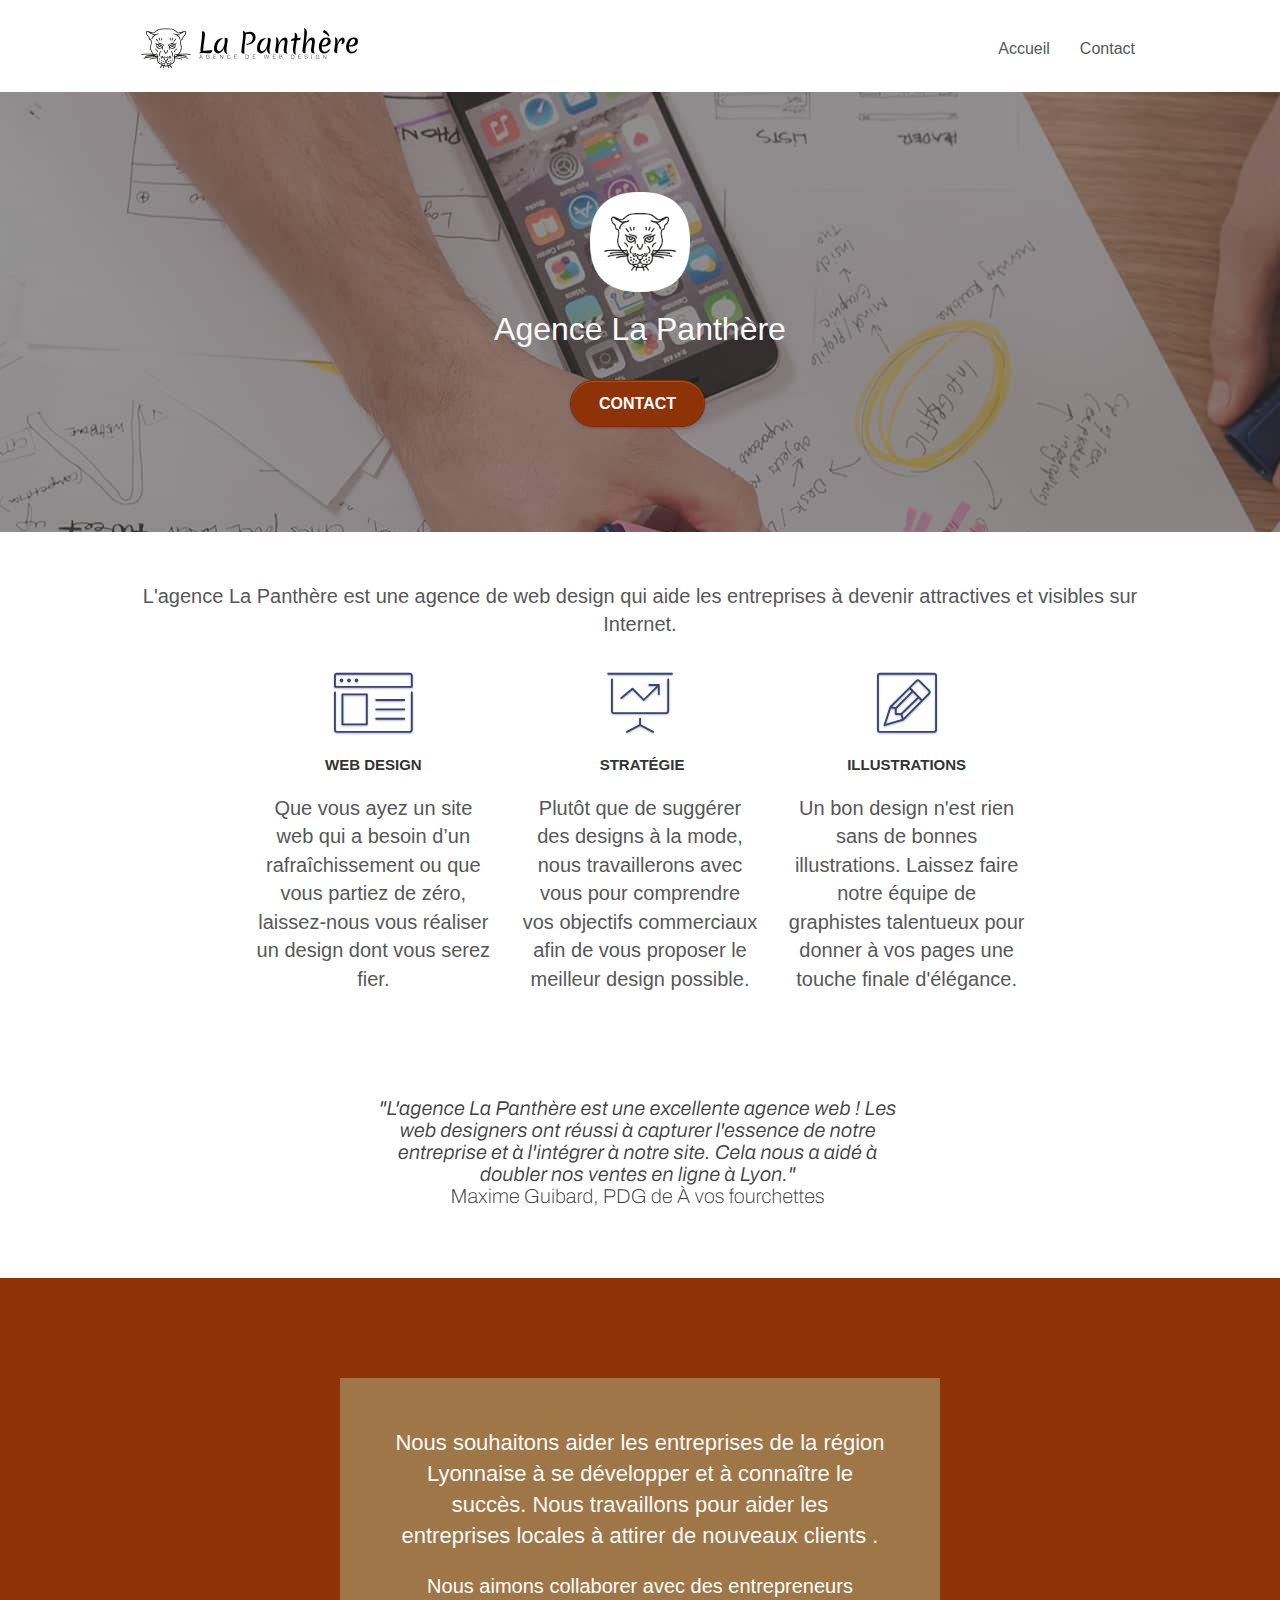
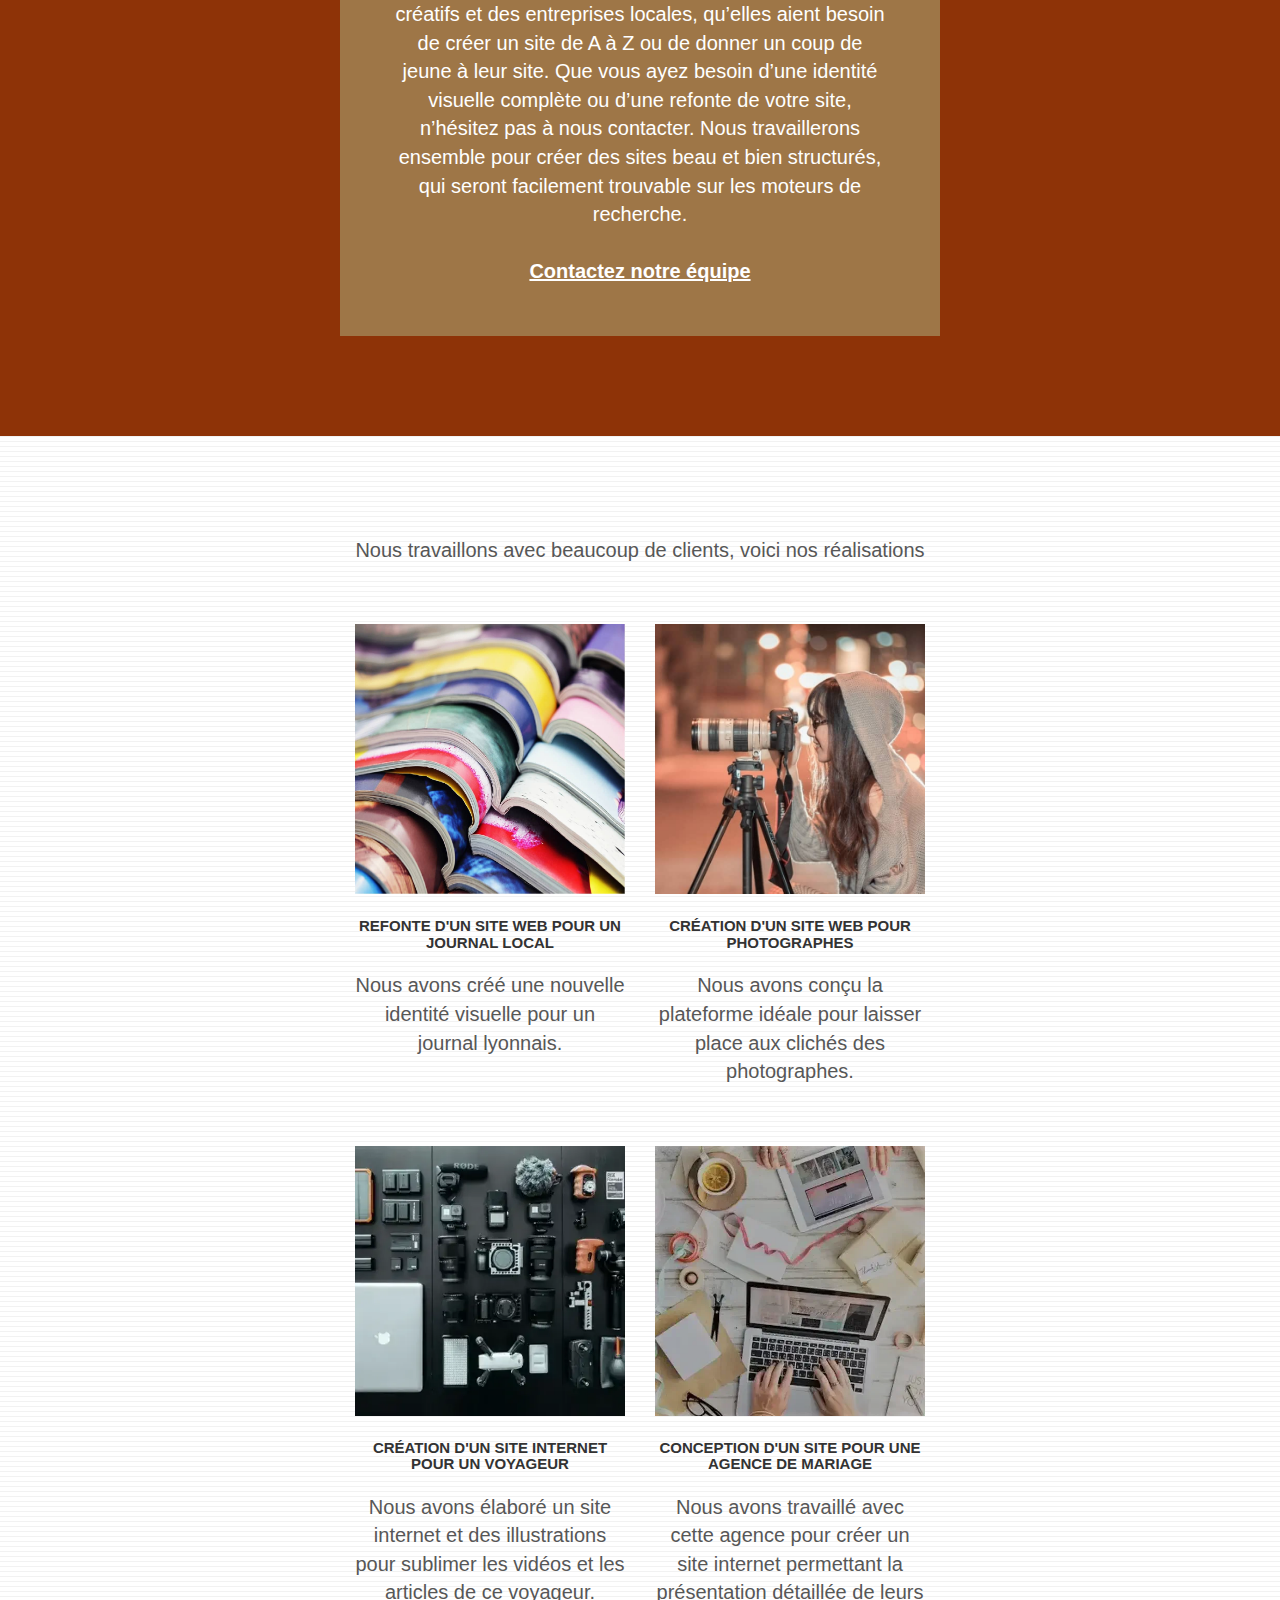
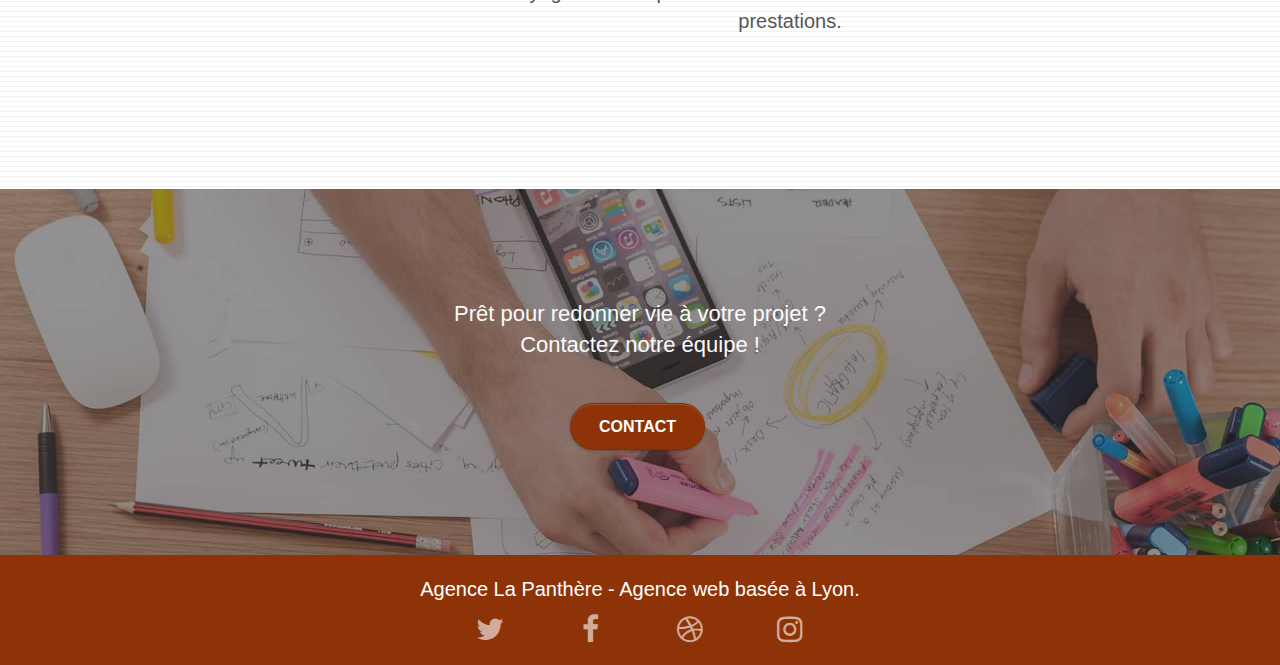
<file: index.html>
<!doctype html>
<html lang="fr">

<head>
	<meta charset="utf-8">
	<meta name="description" content="L'agence La Panthère, située à Lyon, propose ses services en web design aux entreprises de la région, 
	désireuses de développer leur attractivité et leur visibilité sur Internet. Nos points forts: stratégie et création, impliquée et à l'écoute, réactive et efficace, 
	tout cela dans le respect de l'essence de votre entreprise.
	">
	<meta name="viewport" content="width=device-width, initial-scale=1.0, viewport-fit=cover">
	<link rel="shortcut icon" type="image/png" href="favicon.jpg">

	<link rel="stylesheet" type="text/css" href="./css/bootstrap.min.css">
	<link rel="stylesheet" type="text/css" href="style.css">
	<link rel="stylesheet" type="text/css" href="./css/font-awesome.min.css">
	<link rel="stylesheet" type="text/css" href="./css/et-line.min.css">


	<script src="./js/jquery-2.1.0.min.js"></script>
	<script src="./js/bootstrap.min.js"></script>
	<script src="./js/blocs.min.js"></script>
	<script src="./js/jquery.touchSwipe.min.js" defer></script>
	<script src="./js/gmaps.min.js"></script>

	<title>La Panthere Agence Web Design Lyon</title>


	<!-- Analytics -->

	<!-- Analytics END -->

</head>

<body>
	<!-- Principal conteneur -->
	<div class="page-container">

		<!-- bloc-0 -->
		<div class="bloc bgc-white l-bloc " id="bloc-0">
			<div class="container bloc-sm">

				<nav class="navbar row">
					<div class="navbar-header">
						<a class="navbar-brand" href="index.html"><img src="./img/agence-la-panthere-monochrome.svg"
								alt="logo agence web design La Panthere lyon" height="40" /></a>
						<button id="nav-toggle" type="button" class="ui-navbar-toggle navbar-toggle"
							data-toggle="collapse" data-target=".navbar-1">
							<span class="sr-only">Toggle navigation</span><span class="icon-bar"></span><span
								class="icon-bar"></span><span class="icon-bar"></span>
						</button>
					</div>
					<div class="collapse navbar-collapse navbar-1 special-dropdown-nav">
						<ul class="site-navigation nav navbar-nav">
							<li>
								<a href="index.html">Accueil</a>
							</li>
							<li>
							</li>
							<li>
								<a href="contact.html">Contact</a>
							</li>
						</ul>
					</div>
				</nav>
			</div>
		</div>
		<!-- bloc-0 END -->

		<!-- bloc-1-presentation -->
		<div class="bloc bgc-dark-slate-blue bg-banniere d-bloc bg-t-edge bloc-bg-texture texture-paper b-parallax"
			id="bloc-1-hero">
			<div class="container bloc-lg">
				<div class="row tight-width-whitespace">
					<div class="col-sm-12">
						<img src="./img/logo.png" class="center-block image-resize-mode" width="100"
							alt="Agence web design La Panthère, lyon, logo" />
						<h1 class="text-center hero-bloc-text tc-white ">
							Agence La Panthère
						</h1>
						<div class="text-center">
							<a href="contact.html" class="btn btn-lg btn-clean btn-rd cta-hero btn-atomic-tangerine"
								id="cta-hero">Contact</a>
						</div>
					</div>
				</div>
			</div>
		</div>
		<!-- bloc-1-presentation END -->

		<!-- bloc-2-services -->
		<div class="bloc bgc-white l-bloc" id="bloc-2-services">
			<div class="container bloc-md">
				<div class="row">
					<div class="col-sm-12 text-center">
						<p>L'agence La Panthère est une agence de web design qui aide les entreprises à devenir
							attractives et visibles sur Internet.</p>
					</div>
				</div>
				<div class="row voffset-lg med-width-whitespace">
					<div class="col-sm-4">
						<div class="text-center">
							<span class="et-icon-browser sm-shadow icon-dark-slate-blue icons icon-lg"></span>
						</div>
						<h3 class="mg-md text-center">
							Web design
						</h3>
						<p class="text-center ">
							Que vous ayez un site web qui a besoin d&rsquo;un rafraîchissement ou que vous partiez de
							zéro, laissez-nous vous réaliser un design dont vous serez fier.
						</p>
					</div>
					<div class="col-sm-4">
						<div class="text-center">
							<span class="et-icon-presentation sm-shadow icon-dark-slate-blue icons icon-lg"></span>
						</div>
						<h3 class="mg-md text-center">
							&nbsp;Stratégie
						</h3>
						<p class="text-center ">
							Plutôt que de suggérer des designs à la mode, nous travaillerons avec vous pour comprendre
							vos objectifs commerciaux afin de vous proposer le meilleur design possible.<br>
						</p>
					</div>
					<div class="col-sm-4">
						<div class="text-center">
							<span class="et-icon-edit sm-shadow icon-dark-slate-blue icons icon-lg"></span>
						</div>
						<h3 class="mg-md text-center">
							Illustrations
						</h3>
						<p class="text-center ">
							Un bon design n'est rien sans de bonnes illustrations. Laissez faire notre équipe de
							graphistes talentueux pour donner à vos pages une touche finale d'élégance.
						</p>
					</div>
				</div>
				<div class="row voffset-lg voffset">
					<div class="col-xs-12 col-md-8 col-md-offset-2 text-center">
						<img alt="avis client, maxime guibard, pdg de à vos fourchettes, services la panthère lyon, stratégie web"
							src="./img/citation.png" />
					</div>
				</div>
			</div>
		</div>
		<!-- bloc-2-services END -->

		<!-- bloc-3-what-i-do -->
		<div class="bloc tc-white bgc-atomic-tangerine bg-presentation d-bloc bloc-bg-texture texture-paper b-parallax"
			id="bloc-3-what-i-do">
			<div class="container bloc-lg">
				<div class="row tight-width-whitespace black-background">
					<div class="col-sm-12">
						<h2 class="mg-md text-center tc-white">
							Nous souhaitons aider les entreprises de la région Lyonnaise à se développer et à connaître
							le succès. Nous travaillons pour aider les entreprises locales à attirer de nouveaux clients
							.<br>
						</h2>
						<p class="text-center white">
							Nous aimons collaborer avec des entrepreneurs créatifs et des entreprises locales, qu’elles
							aient besoin de créer un site de A à Z ou de donner un coup de jeune à leur site. Que vous
							ayez besoin d’une identité visuelle complète ou d’une refonte de votre site, n’hésitez pas à
							nous contacter. Nous travaillerons ensemble pour créer des sites beau et bien structurés,
							qui seront facilement trouvable sur les moteurs de recherche. <br><br><a
								class="ltc-white bold-link" href="contact.html">Contactez notre équipe</a><br>
						</p>
					</div>
				</div>
			</div>
		</div>
		<!-- bloc-3-what-i-do END -->

		<!-- bloc-4-portfolio -->
		<div class="bloc bgc-white bg-lines-h2-bg bg-repeat l-bloc" id="bloc-4-portfolio">
			<div class="container bloc-lg">
				<div class="row">
					<div class="col-sm-12 text-center">
						<p>Nous travaillons avec beaucoup de clients, voici nos réalisations</p>
					</div>
				</div>
				<div class="row tight-width-whitespace portfolio-row">
					<div class="col-sm-6">
						<a href="#" data-lightbox="img/1.jpg" data-gallery-id="gallery-1"
							data-caption="Refonte d'un site web pour un journal local" data-frame="snapshot-lb"><img
								src="./img/1.jpg" alt=" Refonte d'un site web pour un journal"
								class="img-responsive portfolio-thumb" /></a>
						<h3 class="mg-md text-center">
							Refonte d'un site web pour un journal local
						</h3>
						<p class="text-center">
							Nous avons créé une nouvelle identité visuelle pour un journal lyonnais.
						</p>
					</div>
					<div class="col-sm-6">
						<a href="#" data-lightbox="img/2.jpg" data-gallery-id="gallery-1"
							data-caption="Création d'un site web pour photographes" data-frame="snapshot-lb"><img
								src="./img/2.jpg" class="img-responsive portfolio-thumb"
								alt="Création d'un site web pour photographes" /></a>
						<h3 class="mg-md text-center">
							Création d'un site web pour photographes
						</h3>
						<p class="text-center">
							Nous avons conçu la plateforme idéale pour laisser place aux clichés des photographes.
						</p>
					</div>
				</div>
				<div class="row tight-width-whitespace portfolio-row">
					<div class="col-sm-6">
						<a href="#" data-lightbox="img/3.webp data-gallery-id=" gallery-1"
							data-caption="Création d'un site internet pour un voyageur" data-frame="snapshot-lb"><img
								src="./img/3.webp" class="img-responsive portfolio-thumb"
								alt="Création d'un site web pour un voyageur" /></a>
						<h3 class="mg-md text-center">
							Création d'un site internet pour un voyageur
						</h3>
						<p class="text-center">
							Nous avons élaboré un site internet et des illustrations pour sublimer les vidéos et les
							articles de ce voyageur.
						</p>
					</div>
					<div class="col-sm-6">
						<a href="#" data-lightbox="img/4.webp" data-gallery-id="gallery-1"
							data-caption="Conception d'un site pour une agence de mariage" data-frame="snapshot-lb"><img
								src="./img/4.webp" class="img-responsive portfolio-thumb"
								alt="Création d'un site web pour une agence de mariage" /></a>
						<h3 class="mg-md text-center">
							Conception d'un site pour une agence de mariage
						</h3>
						<p class="text-center">
							Nous avons travaillé avec cette agence pour créer un site internet permettant la
							présentation détaillée de leurs prestations.
						</p>
					</div>
				</div>
			</div>
		</div>
		<!-- bloc-4-portfolio END -->

		<!-- bloc-5-cta -->
		<div class="bloc bgc-dark-slate-blue bg-banniere d-bloc bloc-bg-texture texture-paper" id="bloc-5-cta">
			<div class="container bloc-lg">
				<div class="row">
					<h2 class="mg-md text-center tc-white">
						Prêt pour redonner vie à votre projet ?<br>Contactez notre équipe !
					</h2>
					<div class="col-sm-12 text-center">
						<a href="contact.html"
							class="btn btn-atomic-tangerine btn-clean btn-rd btn-lg cta-hero">Contact</a>
					</div>
				</div>
			</div>
		</div>
		<!-- bloc-5-cta END -->

		<!-- Footer - bloc-8 -->
		<div class="bloc bgc-atomic-tangerine d-bloc" id="bloc-8">
			<div class="container bloc-sm">
				<div class="row">
					<div class="col-sm-12">
						<p class="text-center white">
							Agence La Panthère - Agence web basée à Lyon.<br>
						</p>
						<div class="row row-no-gutters social">
							<div class="col-sm-3">
								<div class="text-center">
									<a aria-label="twitter" class="social" href="https://twitter.com/?lang=fr"><span
											class="fa fa-twitter icon-md"></span></a>
								</div>
							</div>
							<div class="col-sm-3">
								<div class="text-center">
									<a aria-label="facebook" class="social" href="https://fr-fr.facebook.com/"><span
											class="fa fa-facebook icon-md"></span></a>
								</div>
							</div>
							<div class="col-sm-3">
								<div class="text-center">
									<a aria-label="dribbble" class="social" href="https://dribbble.com/"><span
											class="fa fa-dribbble icon-md"></span></a>
								</div>
							</div>
							<div class="col-sm-3">
								<div class="text-center">
									<a aria-label="instagram" class="social"
										href="https://www.instagram.com/?hl=fr"><span
											class="fa fa-instagram icon-md"></span></a>
								</div>
							</div>
						</div>
					</div>
				</div>
			</div>
		</div>
		<!-- Footer - bloc-8 END -->

	</div>
	<!-- Principal conteneur END -->


</body>

</html>
</file>
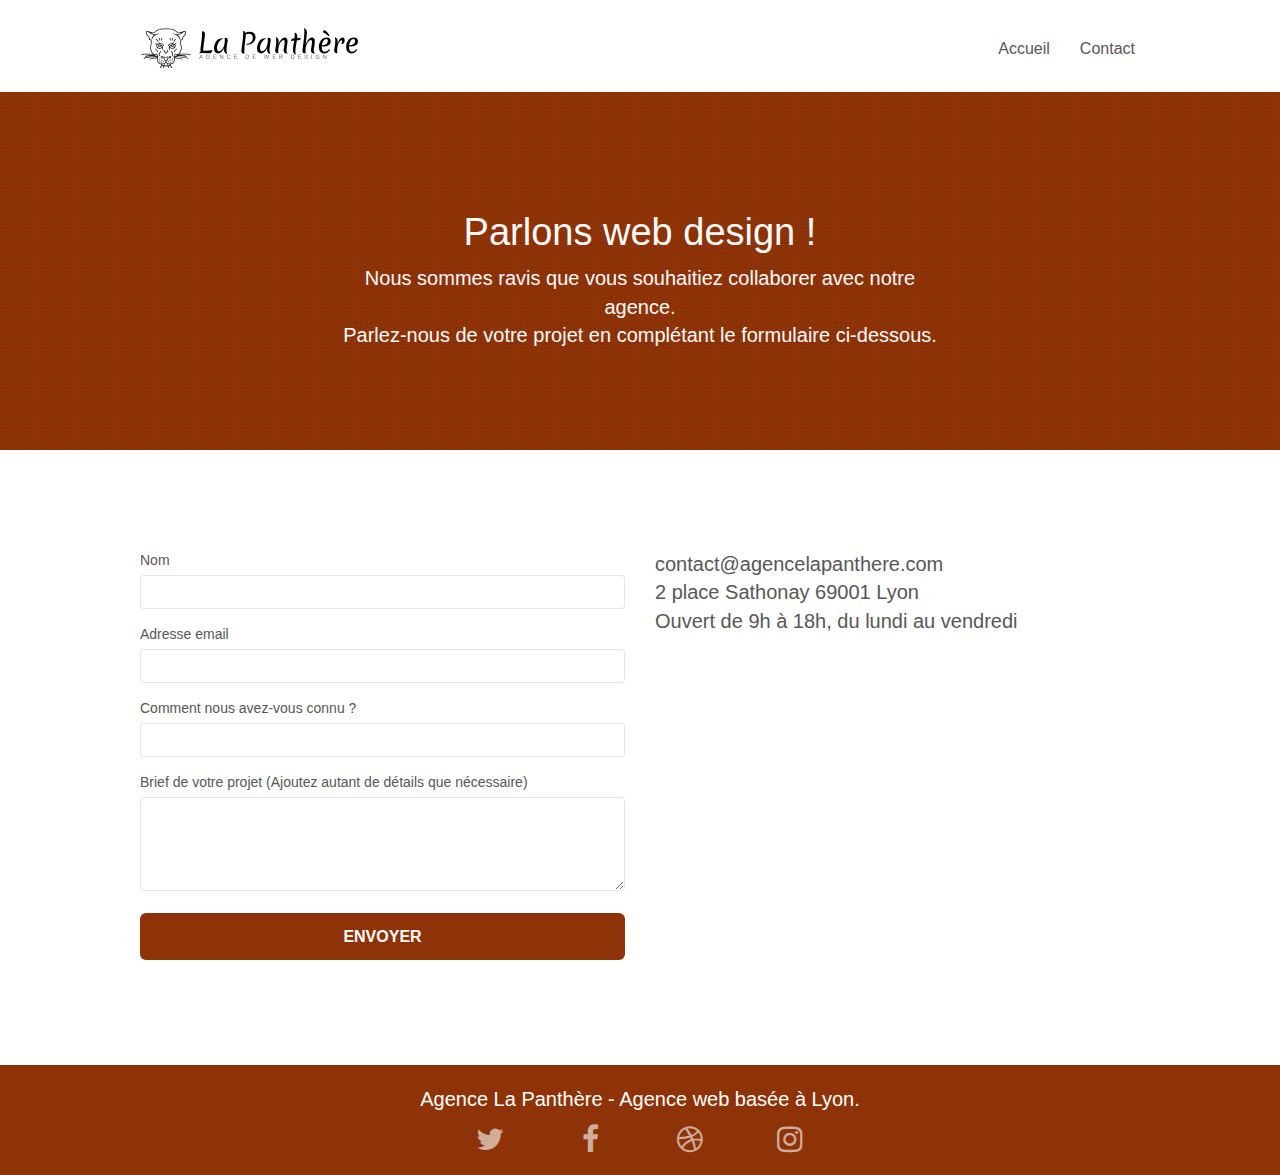
<file: contact.html>
<!doctype html>
<html lang="fr">

<head>
	<meta charset="utf-8">
	<meta name="description"
		content="La Panthère, agence web design lyonnaise, est à votre écoute! Vous avez besoin d'un renseignement, 
	vous avez un projet en tête, de refonte, besoin d'une stratégie web ou d'illustrations? N'hésitez pas à nous contacter grâce à notre site web.">
	<meta name="viewport" content="width=device-width, initial-scale=1.0, viewport-fit=cover">
	<link rel="shortcut icon" type="image/png" href="favicon.jpg">

	<link rel="stylesheet" type="text/css" href="./css/bootstrap.min.css">
	<link rel="stylesheet" type="text/css" href="style.css">
	<link rel="stylesheet" type="text/css" href="./css/font-awesome.min.css">
	<link rel="stylesheet" type="text/css" href="./css/et-line.min.css">


	<script src="./js/jquery-2.1.0.min.js"></script>
	<script src="./js/bootstrap.min.js"></script>
	<script src="./js/blocs.min.js"></script>
	<script src="./js/jqBootstrapValidation.min.js"></script>
	<script src="./js/formHandler.min.js"></script>
	<title>Contact</title>


	<!-- Analytics -->

	<!-- Analytics END -->

</head>

<body>
	<!-- Principal conteneur -->
	<div class="page-container">

		<!-- bloc-0 -->
		<div class="bloc bgc-white l-bloc " id="bloc-0">
			<div class="container bloc-sm">
				<nav class="navbar row">
					<div class="navbar-header">
						<a class="navbar-brand" href="index.html"><img src="img/agence-la-panthere-monochrome.svg"
								alt="logo agence web design La Panthere lyon" height="40" /></a>
						<button id="nav-toggle" type="button" class="ui-navbar-toggle navbar-toggle"
							data-toggle="collapse" data-target=".navbar-1">
							<span class="sr-only">Toggle navigation</span><span class="icon-bar"></span><span
								class="icon-bar"></span><span class="icon-bar"></span>
						</button>
					</div>
					<div class="collapse navbar-collapse navbar-1 special-dropdown-nav">
						<ul class="site-navigation nav navbar-nav">
							<li>
								<a href="index.html">Accueil</a>
							</li>
							<li>
							</li>
							<li>
								<a href="contact.html">Contact</a>
							</li>
						</ul>
					</div>
				</nav>
			</div>
		</div>
		<!-- bloc-0 END -->

		<!-- bloc-6 -->
		<div class="bloc bg-dots-bg bg-repeat bgc-atomic-tangerine d-bloc bloc-bg-texture texture-paper" id="bloc-6">
			<div class="container bloc-lg">
				<div class="row">
					<div class="col-sm-12">
						<h1 class="text-center hero-bloc-text tc-white">
							Parlons web design !
						</h1>
						<p class="text-center mg-lg tc-white tight-width-whitespace">
							Nous sommes ravis que vous souhaitiez collaborer avec notre agence.<br>
							Parlez-nous de votre projet en complétant le formulaire ci-dessous.
						</p>
					</div>
				</div>
			</div>
		</div>
		<!-- bloc-6 END -->

		<!-- bloc-7 -->
		<div class="bloc bgc-white l-bloc" id="bloc-7">
			<div class="container bloc-lg">
				<div class="row">
					<div class="col-sm-6">
						<form id="form_1" novalidate success-msg="Your message has been sent."
							fail-msg="Sorry it seems that our mail server is not responding, Sorry for the inconvenience!">
							<div class="form-group">
								<label for="name">
									Nom
								</label>
								<input id="name" class="form-control" required />
							</div>
							<div class="form-group">
								<label for="email">
									Adresse email
								</label>
								<input id="email" class="form-control" type="email" required />
							</div>
							<div class="form-group">
								<label for="input_504">
									Comment nous avez-vous connu ?
								</label>
								<input class="form-control" type="email" required id="input_504" />
							</div>
							<div class="form-group">
								<label for="message">
									Brief de votre projet (Ajoutez autant de détails que nécessaire)<br>
								</label><textarea id="message" class="form-control" rows="4" cols="50"
									required></textarea>
							</div>
							<button class="bloc-button btn btn-lg btn-block cta-hero btn-atomic-tangerine"
								type="submit">
								Envoyer
							</button>
						</form>
					</div>
					<div class="col-sm-6">
						<p>
							contact@agencelapanthere.com<br>2 place Sathonay 69001 Lyon<br>Ouvert de 9h à 18h, du lundi
							au vendredi<br>
						</p>
					</div>
				</div>
			</div>
		</div>
		<!-- bloc-7 END -->

		<!-- ScrollToTop Button -->
		<a class="bloc-button btn btn-d scrollToTop" onclick="scrollToTarget('1')"><span
				class="fa fa-chevron-up"></span></a>
		<!-- ScrollToTop Button END-->


		<!-- Footer - bloc-8 -->
		<div class="bloc bgc-atomic-tangerine d-bloc" id="bloc-8">
			<div class="container bloc-sm">
				<div class="row">
					<div class="col-sm-12">
						<p class="text-center white">
							Agence La Panthère - Agence web basée à Lyon.<br>
						</p>
						<div class="row row-no-gutters social">
							<div class="col-sm-3">
								<div class="text-center">
									<a aria-label="twitter" class="social" href="https://twitter.com/?lang=fr"><span
											class="fa fa-twitter icon-md"></span></a>
								</div>
							</div>
							<div class="col-sm-3">
								<div class="text-center">
									<a aria-label="facebook" class="social" href="https://fr-fr.facebook.com/"><span
											class="fa fa-facebook icon-md"></span></a>
								</div>
							</div>
							<div class="col-sm-3">
								<div class="text-center">
									<a aria-label="dribbble" class="social" href="https://dribbble.com/"><span
											class="fa fa-dribbble icon-md"></span></a>
								</div>
							</div>
							<div class="col-sm-3">
								<div class="text-center">
									<a aria-label="instagram" class="social"
										href="https://www.instagram.com/?hl=fr"><span
											class="fa fa-instagram icon-md"></span></a>
								</div>
							</div>
						</div>
					</div>
				</div>
			</div>
		</div>
		<!-- Footer - bloc-8 END -->

	</div>
	<!-- Principal conteneur END -->


</body>

</html>
</file>
<file: style.css>
body {
    margin: 0;
    padding: 0;
    background: #FFF;
    overflow-x: hidden;
    -webkit-font-smoothing: antialiased;
    -moz-osx-font-smoothing: grayscale;
}

a,
button {
    transition: all .3s ease-in-out;
    outline: none !important;
}

a:hover {
    text-decoration: none;
    cursor: pointer;
}

#page-loading-blocs-notifaction {
    position: fixed;
    top: 0;
    bottom: 0;
    width: 100%;
    z-index: 100000;
    background: #FFFFFF url("img/pageload-spinner.gif") no-repeat center center;
}

.bloc {
    width: 100%;
    clear: both;
    background: 50% 50% no-repeat;
    padding: 0 50px;
    -webkit-background-size: cover;
    -moz-background-size: cover;
    -o-background-size: cover;
    background-size: cover;
    position: relative;
}

.bloc .container {
    padding-left: 0;
    padding-right: 0;
}

.bloc-lg {
    padding: 100px 50px;
}

.bloc-md {
    padding: 50px;
}

.bloc-sm {
    padding: 20px 50px;
}

.bg-center,
.bg-l-edge,
.bg-r-edge,
.bg-t-edge,
.bg-b-edge,
.bg-tl-edge,
.bg-bl-edge,
.bg-tr-edge,
.bg-br-edge,
.bg-repeat {
    -webkit-background-size: auto !important;
    -moz-background-size: auto !important;
    -o-background-size: auto !important;
    background-size: auto !important;
}

.bg-repeat {
    background: repeat;
}

.bg-t-edge {
    background: top no-repeat;
}

.bloc-bg-texture::before {
    content: "";
    background-size: 2px 2px;
    position: absolute;
    top: 0;
    bottom: 0;
    left: 0;
    right: 0;
}

/*.texture-paper::before { ***correction contraste***
    background: url("img/texture-paper.png");
    background-size: 280px 280px;
}*/

.b-parallax {
    background-attachment: fixed;
}

.d-bloc {
    color: rgba(255, 255, 255, .7);
}

.d-bloc button:hover {
    color: rgba(255, 255, 255, .9);
}

.d-bloc .icon-round,
.d-bloc .icon-square,
.d-bloc .icon-rounded,
.d-bloc .icon-semi-rounded-a,
.d-bloc .icon-semi-rounded-b {
    border-color: rgba(255, 255, 255, .9);
}

.d-bloc .divider-h span {
    border-color: rgba(255, 255, 255, .2);
}

.d-bloc .a-btn,
.d-bloc .navbar a,
.d-bloc .navbar-brand,
.d-bloc a .icon-sm,
.d-bloc a .icon-md,
.d-bloc a .icon-lg,
.d-bloc a .icon-xl,
.d-bloc h1 a,
.d-bloc h2 a,
.d-bloc h3 a,
.d-bloc h4 a,
.d-bloc h5 a,
.d-bloc h6 a,
.d-bloc p a {
    color: rgba(255, 255, 255, .6);
}

.d-bloc .a-btn:hover,
.d-bloc .navbar a:hover,
.d-bloc .navbar-brand:hover,
.d-bloc a:hover .icon-sm,
.d-bloc a:hover .icon-md,
.d-bloc a:hover .icon-lg,
.d-bloc a:hover .icon-xl,
.d-bloc h1 a:hover,
.d-bloc h2 a:hover,
.d-bloc h3 a:hover,
.d-bloc h4 a:hover,
.d-bloc h5 a:hover,
.d-bloc h6 a:hover,
.d-bloc p a:hover {
    color: rgba(255, 255, 255, 1);
}

.d-bloc .navbar-toggle .icon-bar {
    background: rgba(255, 255, 255, 1);
}

.d-bloc .btn-wire,
.d-bloc .btn-wire:hover {
    color: rgba(255, 255, 255, 1);
    border-color: rgba(255, 255, 255, 1);
}

.d-bloc .panel {
    color: rgba(0, 0, 0, .5);
}

.d-bloc .panel button:hover {
    color: rgba(0, 0, 0, .7);
}

.d-bloc .panel icon {
    border-color: rgba(0, 0, 0, .7);
}

.d-bloc .panel .divider-h span {
    border-color: rgba(0, 0, 0, .1);
}

.d-bloc .panel .a-btn {
    color: rgba(0, 0, 0, .6);
}

.d-bloc .panel .a-btn:hover {
    color: rgba(0, 0, 0, 1);
}

.d-bloc .panel .btn-wire,
.d-bloc .panel .btn-wire:hover {
    color: rgba(0, 0, 0, .7);
    border-color: rgba(0, 0, 0, .3);
}

.d-bloc .panel,
.l-bloc {
    color: rgba(0, 0, 0, .5);
}

.d-bloc .panel button:hover,
.l-bloc button:hover {
    color: rgba(0, 0, 0, .7);
}

.l-bloc .icon-round,
.l-bloc .icon-square,
.l-bloc .icon-rounded,
.l-bloc .icon-semi-rounded-a,
.l-bloc .icon-semi-rounded-b {
    border-color: rgba(0, 0, 0, .7);
}

.d-bloc .panel .divider-h span,
.l-bloc .divider-h span {
    border-color: rgba(0, 0, 0, .1);
}

.d-bloc .panel .a-btn,
.l-bloc .a-btn,
.l-bloc .navbar a,
.l-bloc .navbar-brand,
.l-bloc a .icon-sm,
.l-bloc a .icon-md,
.l-bloc a .icon-lg,
.l-bloc a .icon-xl,
.l-bloc h1 a,
.l-bloc h2 a,
.l-bloc h3 a,
.l-bloc h4 a,
.l-bloc h5 a,
.l-bloc h6 a,
.l-bloc p a {
    color: rgba(0, 0, 0, .6);
}

.d-bloc .panel .a-btn:hover,
.l-bloc .a-btn:hover,
.l-bloc .navbar a:hover,
.l-bloc .navbar-brand:hover,
.l-bloc a:hover .icon-sm,
.l-bloc a:hover .icon-md,
.l-bloc a:hover .icon-lg,
.l-bloc a:hover .icon-xl,
.l-bloc h1 a:hover,
.l-bloc h2 a:hover,
.l-bloc h3 a:hover,
.l-bloc h4 a:hover,
.l-bloc h5 a:hover,
.l-bloc h6 a:hover,
.l-bloc p a:hover {
    color: rgba(0, 0, 0, 1);
}

.l-bloc .navbar-toggle .icon-bar {
    color: rgba(0, 0, 0, .6);
}

.d-bloc .panel .btn-wire,
.d-bloc .panel .btn-wire:hover,
.l-bloc .btn-wire,
.l-bloc .btn-wire:hover {
    color: rgba(0, 0, 0, .7);
    border-color: rgba(0, 0, 0, .3);
}

.voffset {
    margin-top: 30px;
}

.voffset-lg {
    margin-top: 80px;
}

.row-no-gutters {
    margin-right: 0;
    margin-left: 0;
}

.row.row-no-gutters>[class^="col-"],
.row.row-no-gutters>[class*=" col-"] {
    padding-right: 0;
    padding-left: 0;
}

#bloc-1-hero h1 {
    font-size: 32px;
}

.navbar {
    margin-bottom: 0;
    z-index: 1;
}

.navbar-brand {
    height: auto;
    padding: 3px 15px;
    font-size: 25px;
    font-weight: normal;
    font-weight: 600;
    line-height: 44px;
}

.navbar-brand img {
    max-height: 200px;
    margin: 0 5px 0 0;
    display: inline;
}

.navbar-brand img[src$=svg] {
    min-width: 100px;
}

.nav-center .navbar-brand img {
    margin: 0;
}

.navbar .nav {
    padding-top: 2px;
    margin-right: -16px;
    float: right;
    z-index: 1;
}

.nav>li {
    float: left;
    margin-top: 4px;
    font-size: 16px;
}

.navbar-nav .open .dropdown-menu>li>a {
    text-align: inherit;
}

.nav>li a:hover,
.nav>li a:focus {
    background: transparent;
}

.navbar-toggle {
    margin: 10px 10px 0 0;
    border: 0px;
}

.navbar-toggle:hover {
    background: transparent !important;
}

.navbar-toggle .icon-bar {
    background-color: rgba(0, 0, 0, .5);
    width: 26px;
}

.nav-invert .navbar .nav {
    float: left;
}

.nav-invert .navbar-header,
.nav-invert .navbar-brand {
    float: right;
    position: relative;
    z-index: 2;
}

@media (min-width: 768px) {
    .site-navigation {
        position: absolute;
        top: 50%;
        right: 20px;
        transform: translate(0, -50%);
        -webkit-transform: translateY(-50%);
    }

    .nav>li .dropdown-menu a,
    .nav>li .dropdown-menu a:hover {
        color: #484848;
    }

    .nav-invert .site-navigation {
        left: 0;
        right: 0;
    }

    .nav-center {
        text-align: center;
    }

    .nav-center .navbar-header {
        width: 100%;
    }

    .nav-center .navbar-header,
    .nav-center .navbar-brand,
    .nav-center .nav>li {
        float: none;
        display: inline-block;
    }

    .nav-center .site-navigation {
        position: relative;
        width: 100%;
        right: 0;
        margin-right: 0px;
        margin-top: 20px;
    }

    .nav-center.mini-nav .navbar-toggle {
        float: none;
        margin: 10px auto 0;
    }
}

.nav>li>.dropdown a {
    background: none !important;
    display: block;
    padding: 14px 15px;
}

nav .caret {
    margin: 0 5px;
}

.dropdown-menu .dropdown-menu {
    top: -8px;
    left: 100%;
}

.dropdown-menu .dropmenu-flow-right {
    top: 100%;
    left: 0;
    margin-left: -1px;
    border-top-left-radius: 0;
    border-top-right-radius: 0;
}

.dropdown-menu .dropdown span {
    border: 4px solid black;
    border-top-color: transparent;
    border-right-color: transparent;
    border-bottom-color: transparent;
    margin: 6px -5px 0 0 !important;
    float: right;
}

.mg-md {
    margin-top: 10px;
    margin-bottom: 20px;
}

.mg-lg {
    margin-top: 10px;
    margin-bottom: 40px;
}

.btn {
    margin: 0 5px 5px 0;
}

.btn.pull-right {
    margin: 0 0 5px 5px;
}

.btn-d,
.btn-d:hover,
.btn-d:focus {
    color: #FFF;
    background: rgba(0, 0, 0, .3);
}

button {
    outline: none !important;
}

.btn-rd {
    border-radius: 40px;
}

.btn-clean {
    border: 1px solid rgba(0, 0, 0, .08);
    border-bottom-color: rgba(0, 0, 0, .1);
    text-shadow: 0 1px 0 rgba(0, 0, 1, .1);
    box-shadow: 0 1px 3px rgba(0, 0, 1, .25), inset 0 1px 0 0 rgba(255, 255, 255, .15);
}

.icon-md {
    font-size: 30px !important;
}

.icon-lg {
    font-size: 60px !important;
}

.sm-shadow {
    text-shadow: 0 1px 2px rgba(0, 0, 0, .3);
}

.panel-sq,
.panel-sq .panel-heading,
.panel-sq .panel-footer {
    border-radius: 0;
}

.panel-rd {
    border-radius: 30px;
}

.panel-rd .panel-heading {
    border-radius: 29px 29px 0 0;
}

.panel-rd .panel-footer {
    border-radius: 0 0 29px 29px;
}

.form-control {
    border-color: rgba(0, 0, 0, .1);
    box-shadow: none;
}

.scrollToTop {
    width: 40px;
    height: 40px;
    position: fixed;
    bottom: 20px;
    right: 20px;
    opacity: 0;
    z-index: 500;
    transition: all .3s ease-in-out;
}

.scrollToTop span {
    margin-top: 6px;
}

.showScrollTop {
    font-size: 14px;
    opacity: 1;
}

a[data-lightbox] {
    position: relative;
    display: block;
    text-align: center;
}

a[data-lightbox]:hover::before {
    content: "+";
    font-family: "HelveticaNeue-Light", "Helvetica Neue Light", "Helvetica Neue", Helvetica, Arial;
    font-size: 32px;
    width: 50px;
    height: 50px;
    margin-left: -25px;
    border-radius: 50%;
    background: rgba(0, 0, 0, .6);
    color: #FFF;
    font-weight: 100;
    z-index: 1;
    position: absolute;
    top: 50%;
    transform: translateY(-50%);
    -webkit-transform: translateY(-50%);
}

a[data-lightbox]:hover img {
    opacity: 0.6;
    -webkit-animation-fill-mode: none;
    animation-fill-mode: none;
}

#lightbox-modal {
    display: flex;
    align-items: center;
}

#lightbox-modal .modal-dialog {
    width: 90%;
    max-width: 900px;
    margin: 0 auto 0;
}

#lightbox-modal .modal-dialog img {
    max-height: 90vh;
    margin: 0 auto;
}

.lightbox-caption {
    padding: 20px;
    color: #FFF;
    background: rgba(0, 0, 0, .5);
    position: absolute;
    left: 15px;
    right: 15px;
    bottom: 5px;
}

.close-lightbox {
    color: #FFF;
    font-size: 30px;
    position: absolute;
    top: 20px;
    right: 20px;
    z-index: 20;
    background: rgba(0, 0, 0, .5);
    border: none;
    line-height: 30px;
    padding: 0 9px 5px;
    opacity: 0.3;
}

.close-lightbox:hover,
.next-lightbox:hover,
.prev-lightbox:hover {
    opacity: 1.0;
    color: #FFF;
}

.next-lightbox,
.prev-lightbox {
    font-size: 20px;
    color: rgba(255, 255, 255, .9);
    background: rgba(0, 0, 0, .5);
    transition: all .2s ease-in-out;
    position: absolute;
    top: 45%;
    z-index: 1;
    opacity: 0.4;
}

.next-lightbox {
    padding: 6px 8px 1px 13px;
    right: 25px;
}

.prev-lightbox {
    padding: 6px 13px 1px 10px;
    left: 25px;
}

.snapshot-lb .modal-body {
    padding-bottom: 45px;
}

.snapshot-lb .lightbox-caption {
    padding: 0;
    color: rgba(0, 0, 0, .5);
    background: none;
}

h1,
h2,
h3,
h4,
h5,
h6,
p,
label,
.btn,
a {
    font-family: "helvetica";
    font-weight: 400;
    color: #575757 !important;
}

.container {
    max-width: 1000px;
}

.hero-bloc-text {
    font-size: 38px;
}

.hero-bloc-text-sub {
    font-size: 36px;
}

.statement-bloc-text {
    line-height: 26px;
    font-style: italic;
    font-size: 20px;
    text-align: center;
    font-weight: lighter;
    max-width: 520px;
    margin: auto auto auto auto;
}

p {
    font-size: 20px;
}

.tight-width-whitespace {
    max-width: 600px;
    margin: auto auto auto auto;
}

.h1 {
    font-size: 20px;
    font-family: "Open Sans";
}

.cta-hero {
    margin-top: 22px;
    color: #FFFFFF !important;
    text-transform: uppercase;
    padding: 12px 28px 12px 28px;
    font-size: 16px;
    font-weight: 700;
}

.social {
    max-width: 400px;
    margin: auto auto auto auto;
}

h2 {
    font-size: 22px;
    line-height: 1.4em;
}

h3 {
    font-size: 15px;
    text-transform: uppercase;
    font-weight: 700;
    color: #333333 !important;
}

.med-width-whitespace {
    max-width: 800px;
    margin: auto auto auto auto;
    box-shadow: 0px 0px 0px #000000;
}

h1 {
    color: #333333 !important;
}

h4 {
    color: #333333 !important;
}

.icons {
    margin-bottom: 14px;
    margin-top: 24px;
}

.white {
    color: #FFFFFF !important;
}

.portfolio-thumb {
    margin-bottom: 24px;
}

.portfolio-row {
    margin-bottom: 44px;
    margin-top: 50px;
}

.avatar {
    box-shadow: 0px 4px 9px rgba(0, 0, 0, 0.3);
}

.black-background {
    background-color: rgba(165, 147, 99, 0.7);
    padding: 40px 40px 40px 40px;
}

.bold-link {
    font-weight: 900;
    text-decoration: underline !important;
}

.bgc-white {
    background-color: #FFFFFF;
}

.bgc-dark-slate-blue {
    background-color: #364577;
}

.bgc-atomic-tangerine {
    background-color: #8E3307;
}

.tc-white {
    color: #fafafa !important;
}

.btn-atomic-tangerine {
    background: #8E3307;
    color: #FFFFFF !important;
}

.btn-atomic-tangerine:hover {
    background: #c27956 !important;
    color: #FFFFFF !important;
}

.ltc-white {
    color: #FFFFFF !important;
}

.ltc-white:hover {
    color: #cccccc !important;
}

.ltc-atomic-tangerine {
    color: #8E3307 !important;
}

.ltc-atomic-tangerine:hover {
    color: #c27956 !important;
}

.icon-dark-slate-blue {
    color: #364577 !important;
    border-color: #364577 !important;
}

.bg-dots-bg {
    background-image: url("img/dots-bg.png");
}

.bg-lines-h2-bg {
    background-image: url("img/lines-h2-bg.png");
}

.bg-banniere {
    background-image: url("img/agence-la-panthere.jpg");
}

.bg-presentation {
    background-image: url("img/image-de-presentation.webp");
}

@media (max-width: 1024px) {
    .bloc {
        padding-left: 20px;
        padding-right: 20px;
    }

    .bloc.full-width-bloc,
    .bloc-tile-2.full-width-bloc .container,
    .bloc-tile-3.full-width-bloc .container,
    .bloc-tile-4.full-width-bloc .container {
        padding-left: 0;
        padding-right: 0;
    }
}

@media (max-width: 992px) and (min-width: 768px) {
    .navbar .nav {
        max-width: 80%
    }

    .nav-center.navbar .nav {
        max-width: 100%
    }
}

@media only screen and (min-width: 768px) and (max-width: 1024px) and (orientation: landscape) {
    .b-parallax {
        background-attachment: scroll;
    }
}

@media only screen and (min-width: 1024px) and (max-width: 1366px) and (-webkit-min-device-pixel-ratio: 1.5) {
    .b-parallax {
        background-attachment: scroll;
    }
}

@media (max-width: 991px) {
    .container {
        width: 100%;
    }

    .b-parallax {
        background-attachment: scroll;
    }

    .page-container,
    #hero-bloc {
        overflow-x: hidden;
        position: relative;
    }

    .bloc {
        padding-left: 1%;
        padding-right: 1%;
    }

    .bloc-group,
    .bloc-group .bloc {
        display: block;
        width: 100%;
    }

    .bloc-fill-screen .fill-bloc-top-edge,
    .bloc-fill-screen .fill-bloc-bottom-edge {
        padding: 0 20px;
        padding-left: 1%;
        padding-right: 1%;
    }
}

@media (max-width: 767px) {
    .page-container {
        overflow-x: hidden;
        position: relative;
    }

    h1,
    h2,
    h3,
    h4,
    h5,
    h6,
    p,
    #disqus_thread {
        padding-left: 10px !important;
        padding-right: 10px !important;
    }

    .b-parallax {
        background-attachment: scroll;
    }

    .navbar .nav {
        padding-top: 0;
        border-top: 1px solid rgba(0, 0, 0, .2);
        float: none !important;
    }

    .navbar.row {
        margin-left: 0;
        margin-right: 0;
    }

    .site-navigation {
        position: inherit;
        transform: none;
        -webkit-transform: none;
        -ms-transform: none;
    }

    .nav>li {
        margin-top: 0;
        border-bottom: 1px solid rgba(0, 0, 0, .1);
        background: rgba(0, 0, 0, .05);
        text-align: left;
        padding-left: 15px;
        width: 100%;
    }

    .nav>li:hover {
        background: rgba(0, 0, 0, .08);
    }

    .dropdown .dropdown a .caret {
        float: none;
        margin: 5px 0 0 10px !important;
        border: 4px solid black;
        border-bottom-color: transparent;
        border-right-color: transparent;
        border-left-color: transparent;
    }

    #hero-bloc .navbar .nav {
        background: rgba(0, 0, 0, .8);
    }

    #hero-bloc .navbar .nav a {
        color: rgba(255, 255, 255, .6);
    }

    .hero {
        padding: 50px 0;
    }

    .hero-nav {
        left: -1px;
        right: -1px;
    }

    .navbar-collapse {
        padding: 0;
        overflow-x: hidden;
        -webkit-box-shadow: none;
        box-shadow: none;
    }

    .navbar-brand img {
        max-height: 40px;
        width: auto;
    }

    .nav-invert .navbar-header {
        float: none;
        width: 100%;
    }

    .nav-invert .navbar-toggle {
        float: left;
        margin-left: 10px;
    }

    .bloc {
        padding-left: 0;
        padding-right: 0;
    }

    .bloc-xxl,
    .bloc-xl,
    .bloc-lg {
        padding: 40px 0;
    }

    .bloc-sm,
    .bloc-md {
        padding-left: 0;
        padding-right: 0;
    }

    .bloc-tile-2 .container,
    .bloc-tile-3 .container,
    .bloc-tile-4 .container,
    .bloc-fill-screen .fill-bloc-top-edge,
    .bloc-fill-screen .fill-bloc-bottom-edge {
        padding-left: 0;
        padding-right: 0;
    }

    .a-block {
        padding: 0 10px;
    }

    .btn-dwn {
        display: none;
    }

    .voffset {
        margin-top: 5px;
    }

    .voffset-md {
        margin-top: 20px;
    }

    .voffset-lg {
        margin-top: 30px;
    }

    form {
        padding: 5px;
    }

    .close-lightbox {
        display: inline-block;
    }

    .blocsapp-device-iphone5 {
        background-size: 216px 425px;
        padding-top: 60px;
        width: 216px;
        height: 425px;
    }

    .blocsapp-device-iphone5 img {
        width: 180px;
        height: 320px;
    }
}

@media (max-width: 400px) {
    .bloc {
        padding-left: 0;
        padding-right: 0;
    }
}

@media (max-width: 767px) {
    .bloc-mob-center-text {
        text-align: center;
    }
}
</file>
